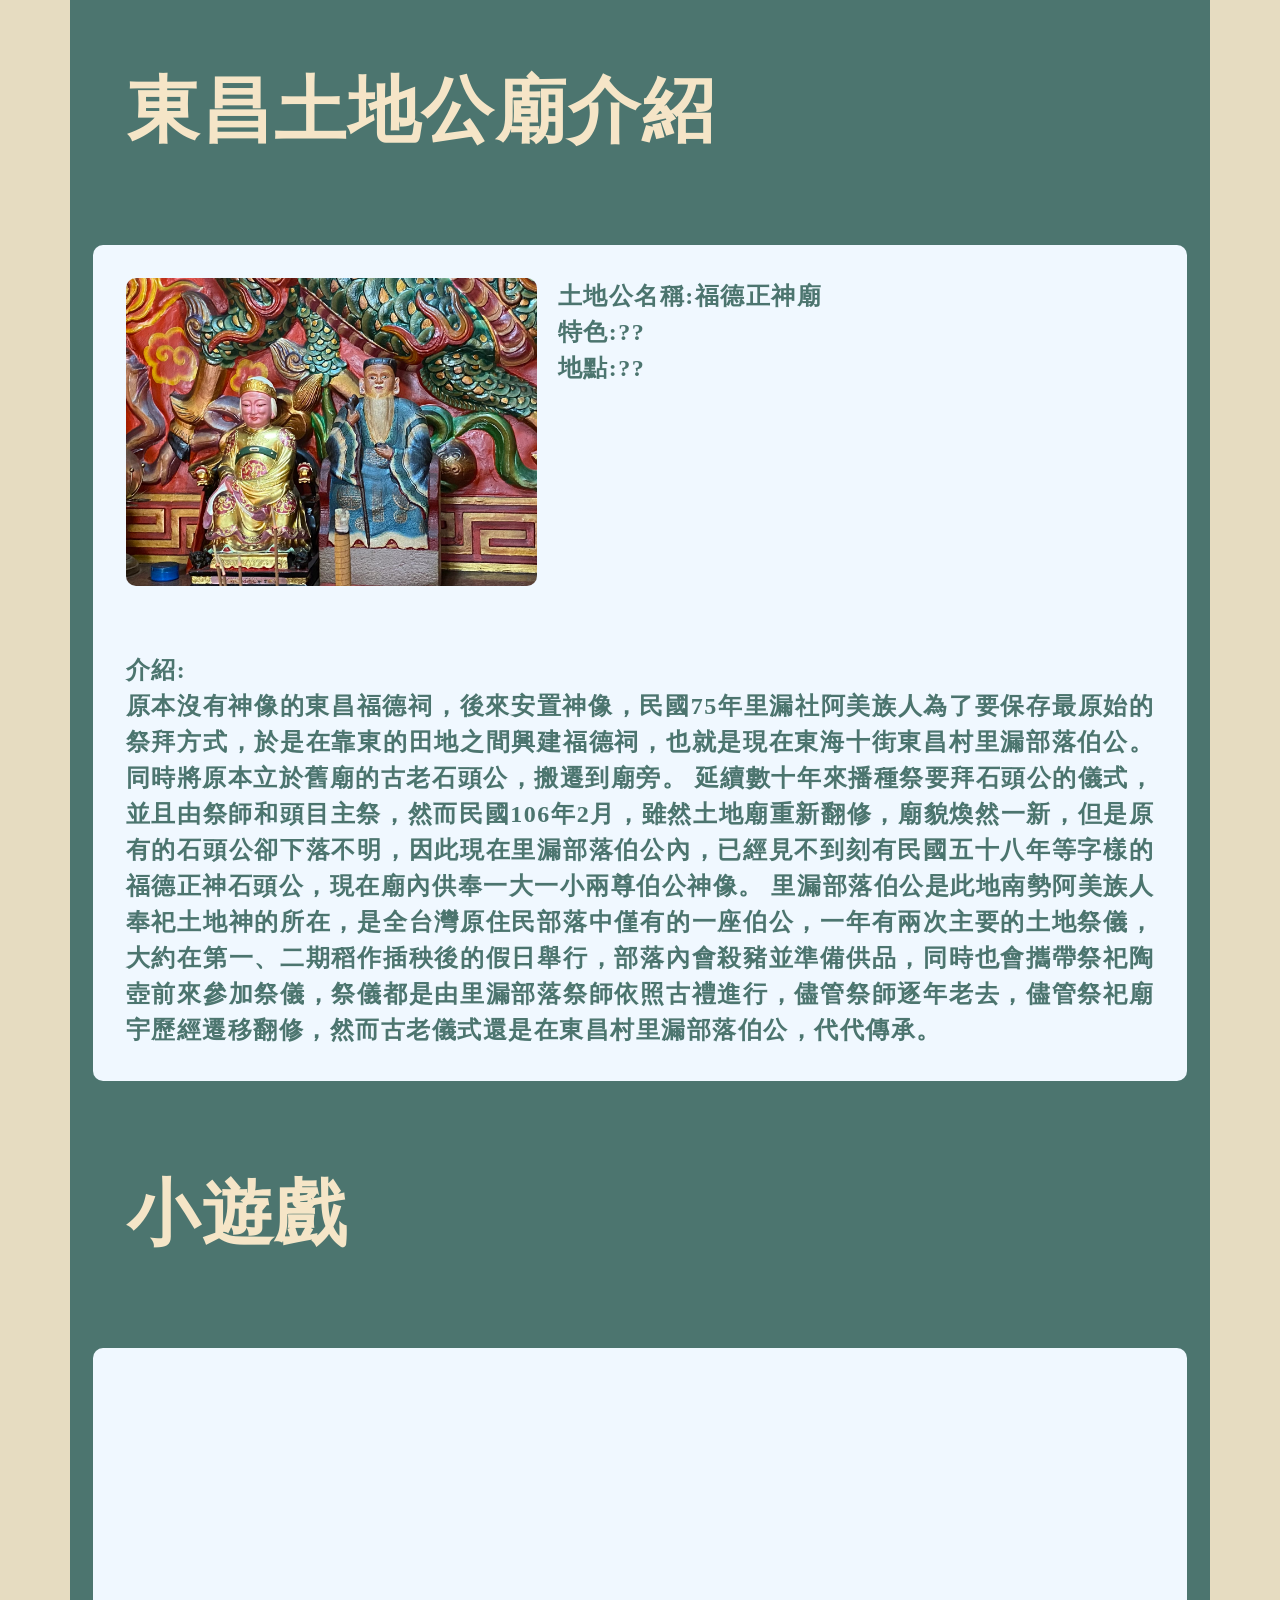
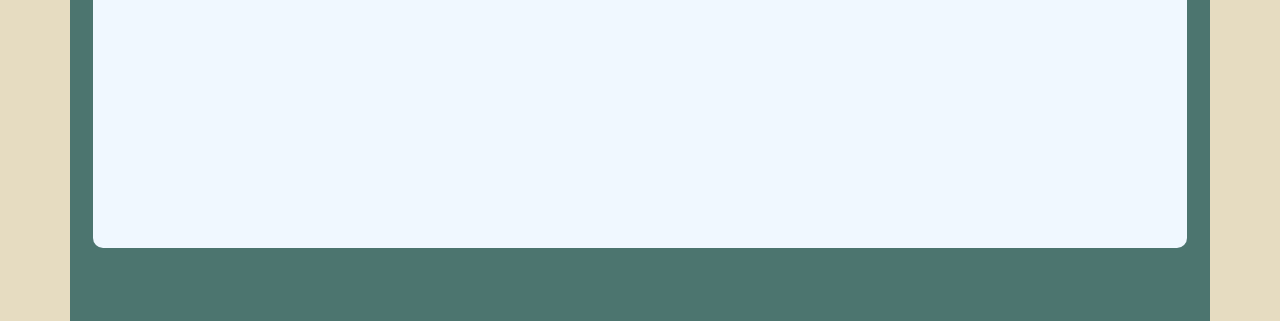
<file: index.html>
<!DOCTYPE html>
<html lang="en">
<head>
    <meta charset="UTF-8">
    <meta http-equiv="X-UA-Compatible" content="IE=edge">
    <meta name="viewport" content="width=device-width, initial-scale=1.0">
    <title>Document</title>
    <link rel="stylesheet" href="style2.css">
</head>
<body>
    <div class="wrap">
        <h2 class="intro_title">東昌土地公廟介紹</h2>
        <div class="introduce">
            <div class="godintrodisplay">
                <img src="pic/godhead.jpg" alt="godpic" class="godpic">
                <p class="godintro1">土地公名稱:福德正神廟</br>特色:??</br>地點:??</p>
            </div>
            <p class="godintro">介紹:</br>原本沒有神像的東昌福德祠，後來安置神像，民國75年里漏社阿美族人為了要保存最原始的祭拜方式，於是在靠東的田地之間興建福德祠，也就是現在東海十街東昌村里漏部落伯公。同時將原本立於舊廟的古老石頭公，搬遷到廟旁。
                延續數十年來播種祭要拜石頭公的儀式，並且由祭師和頭目主祭，然而民國106年2月，雖然土地廟重新翻修，廟貌煥然一新，但是原有的石頭公卻下落不明，因此現在里漏部落伯公內，已經見不到刻有民國五十八年等字樣的福德正神石頭公，現在廟內供奉一大一小兩尊伯公神像。
                里漏部落伯公是此地南勢阿美族人奉祀土地神的所在，是全台灣原住民部落中僅有的一座伯公，一年有兩次主要的土地祭儀，大約在第一、二期稻作插秧後的假日舉行，部落內會殺豬並準備供品，同時也會攜帶祭祀陶壺前來參加祭儀，祭儀都是由里漏部落祭師依照古禮進行，儘管祭師逐年老去，儘管祭祀廟宇歷經遷移翻修，然而古老儀式還是在東昌村里漏部落伯公，代代傳承。</p>
        </div>
        
        <h2 class="game_title">小遊戲</h2>
        <div class="game"></div>
        
    </div>
</body>
</html>
</file>
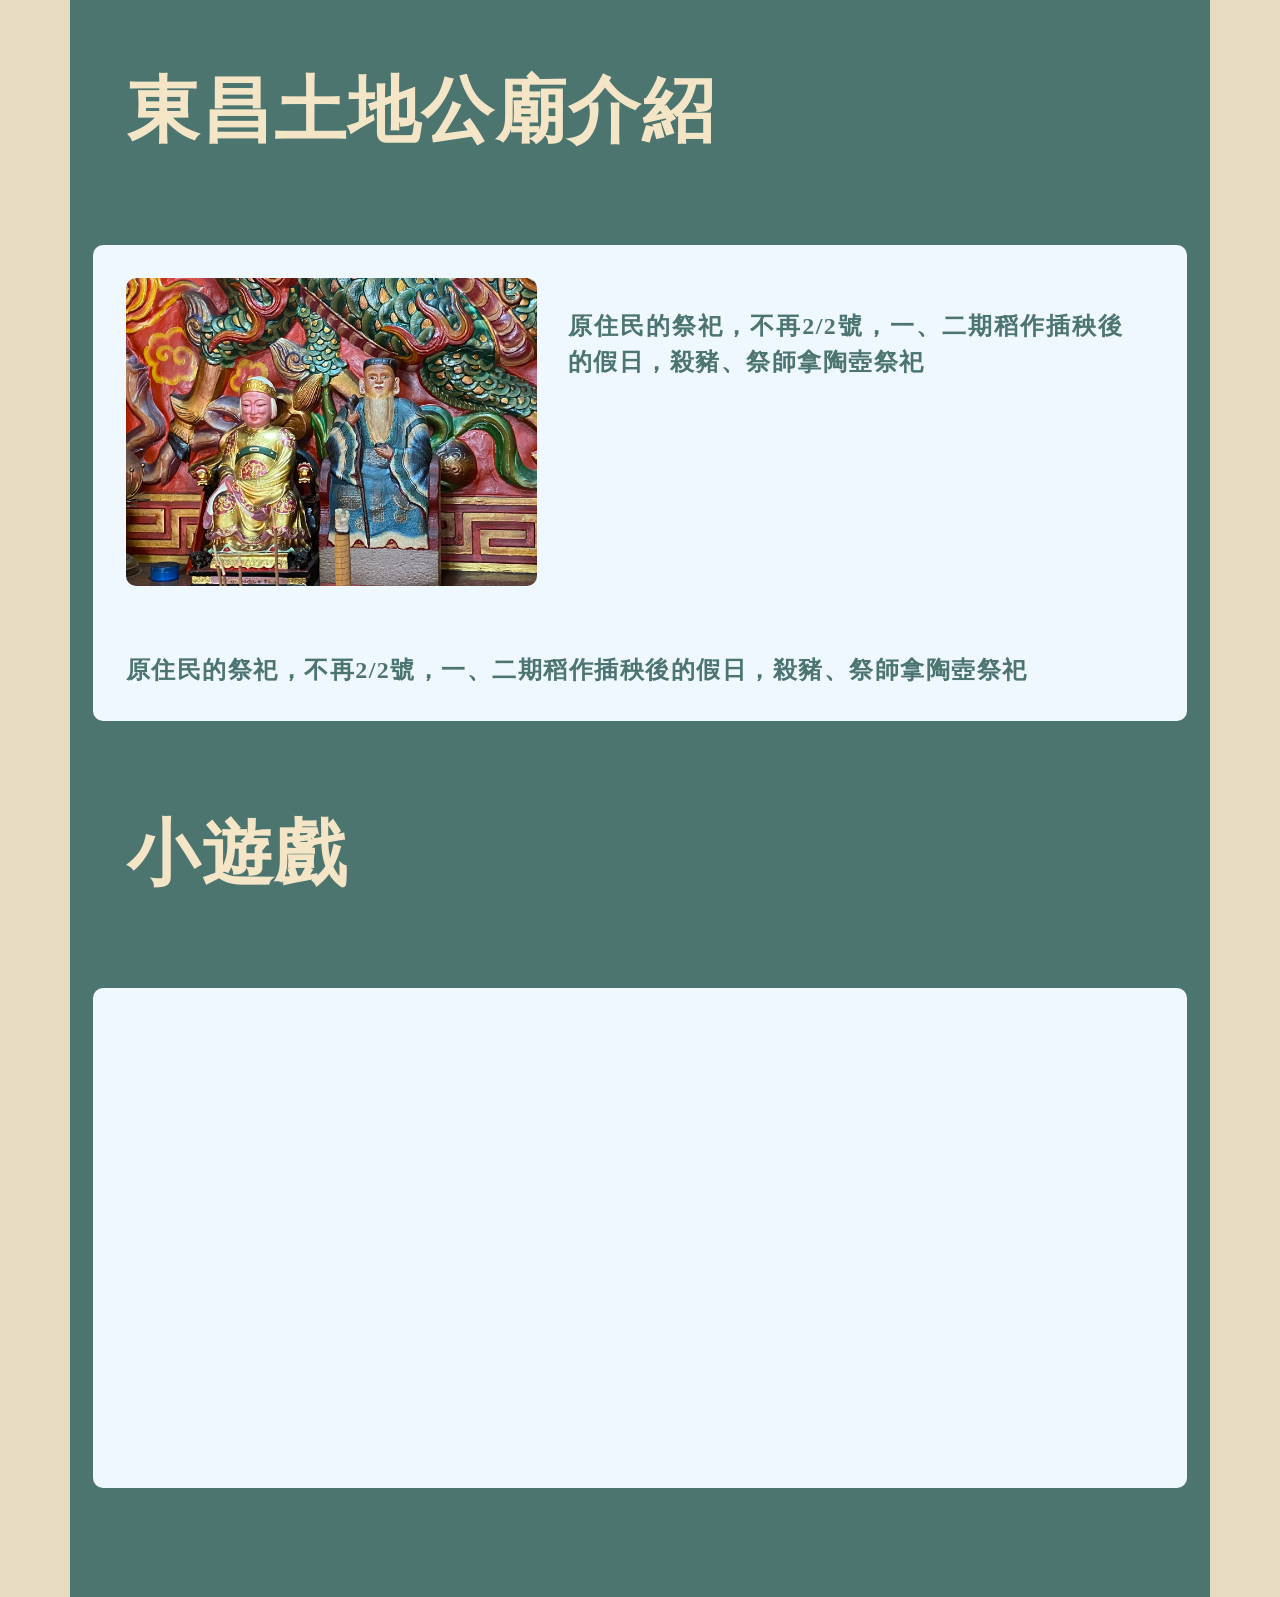
<file: index2.html>
<!DOCTYPE html>
<html lang="en">
<head>
    <meta charset="UTF-8">
    <meta http-equiv="X-UA-Compatible" content="IE=edge">
    <meta name="viewport" content="width=device-width, initial-scale=1.0">
    <title>Document</title>
    <link rel="stylesheet" href="style2.css">
</head>
<body>
    <div class="wrap">
        <h2 class="intro_title">東昌土地公廟介紹</h2>

        <div class="introduce">
            <div class="godintrodisplay">
                <img src="pic/godhead.jpg" alt="godpic" class="godpic">
                <p class="godintro">原住民的祭祀，不再2/2號，一、二期稻作插秧後的假日，殺豬、祭師拿陶壺祭祀</p>
            </div>
            <p class="godintro">原住民的祭祀，不再2/2號，一、二期稻作插秧後的假日，殺豬、祭師拿陶壺祭祀</p>
        </div>
        
        <h2 class="game_title">小遊戲</h2>
        <div class="game"></div>

        
        <div class="circle">
            <div class="clue">Clue</div>
        </div>
        
    </div>
</body>
</html>
</file>
<file: style2.css>
html, body, div, span, applet, object, iframe,
h1, h2, h3, h4, h5, h6, p, blockquote, pre,
a, abbr, acronym, address, big, cite, code,
del, dfn, em, img, ins, kbd, q, s, samp,
small, strike, strong, sub, sup, tt, var,
b, u, i, center,
dl, dt, dd, ol, ul, li,
fieldset, form, label, legend,
table, caption, tbody, tfoot, thead, tr, th, td,
article, aside, canvas, details, embed, 
figure, figcaption, footer, header, hgroup, 
menu, nav, output, ruby, section, summary,
time, mark, audio, video {
	margin: 0;
	padding: 0;
	border: 0;
	font-size: 100%;
	font: inherit;
	vertical-align: baseline;
}
/* HTML5 display-role reset for older browsers */
article, aside, details, figcaption, figure, 
footer, header, hgroup, menu, nav, section {
	display: block;
}
body {
	line-height: 1;
}
ol, ul {
	list-style: none;
}
blockquote, q {
	quotes: none;
}
blockquote:before, blockquote:after,
q:before, q:after {
	content: '';
	content: none;
}
table {
	border-collapse: collapse;
	border-spacing: 0;
}
/* ---------------------------------- */
*,
*::after,
*::before{
    box-sizing: border-box;
    text-decoration: none;
    /* outline: 1px solid black; */
}
img{
    max-width: 100%;
    height: auto;
}

h2{
    font-size: 300%;
    font-weight: bold;
    padding: 5%;
    color: #f5e5c7;
}
p{
    /* text-align: center; */
    font-weight: bold;
    text-align: justify;

}


body{
    background-color: #e6dcc1;
    font-family: 微軟正黑體;
    color: #4c756f;
    line-height: 1.5;
    letter-spacing: 1.5px;
    font-size: 150%;
    
   
}
.wrap{
    
    margin: 0 auto;
    max-width: 1140px;
    background-color: #4c756f;
    padding-bottom: 50px;
    
}
.introduce{
    background-color: aliceblue;
    border-radius: 10px;
    margin: 2%;
}
.godintrodisplay{
    display: flex;
    padding: 3%;
    
}
.godpic{
    width: 40%;
    height: auto;
    border-radius: 10px;
}
.godintro1{
    padding-left: 2%;
}
.godintro{
    padding: 3%;
}
.game{
    /*裡面放遊戲時把height改成auto.*/
    height: 500px; 
    background-color: aliceblue;
    border-radius: 10px;
    margin:2%;
}
.circle{
    display: flex;
    justify-content: end;
    
}

@media(max-width:414px){
    h2{
        font-size: 150%;
    }
    p{
        font-size: 50%;
    }
}
</file>
